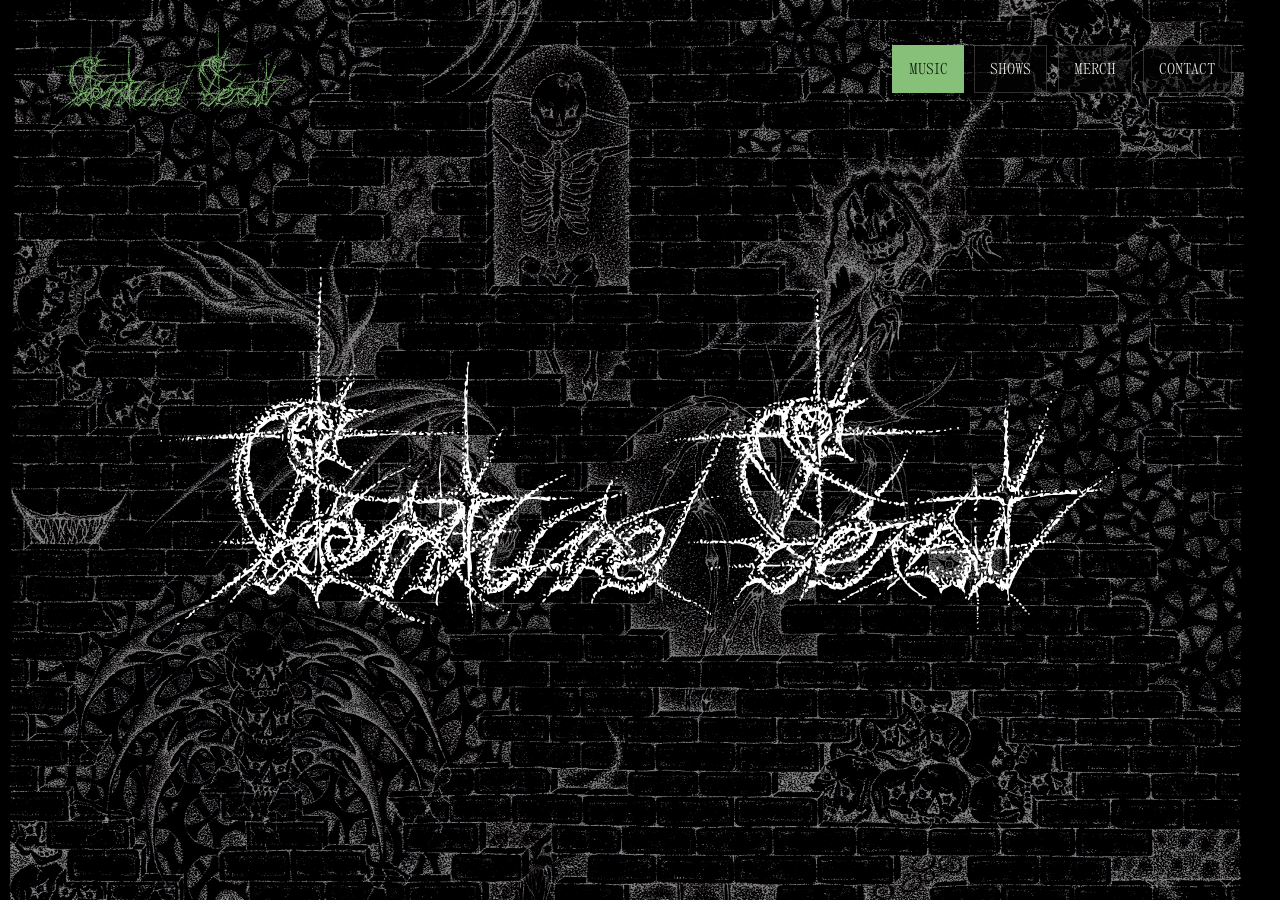
<file: index.html>
<!doctype html>
<html lang="en">
  <head>
    <meta charset="utf-8" />
    <meta name="viewport" content="width=device-width, initial-scale=1" />
    <title>Torture Test</title>
    <meta name="description" content="Torture Test." />
    <meta property="og:title" content="Torture Test" />
    <meta property="og:description" content="Torture Test." />
    <meta property="og:image" content="assets/kevin-drawing-negative-web.jpg" />
    <link rel="icon" href="assets/favicon.png" />
    <link rel="stylesheet" href="styles.css" />
  </head>
  <body>
    <header class="site-header" aria-label="Primary">
      <a class="mark" href="index.html" aria-label="Torture Test home">
        <img src="assets/torture-test-logo-green.svg" alt="Torture Test" />
      </a>
      <nav class="nav-links" aria-label="Main navigation">
        <a class="nav-primary" href="music.html">Music</a>
        <a href="shows.html">Shows</a>
        <a href="merch.html">Merch</a>
        <a href="contact.html">Contact</a>
      </nav>
    </header>

    <main>
      <section class="hero" aria-label="Torture Test">
        <div class="hero-media" aria-hidden="true"></div>
        <div class="hero-copy">
          <img
            class="hero-logo"
            src="assets/torture-test-logo-white.svg"
            alt="Torture Test"
          />
        </div>
      </section>
    </main>
  </body>
</html>
</file>
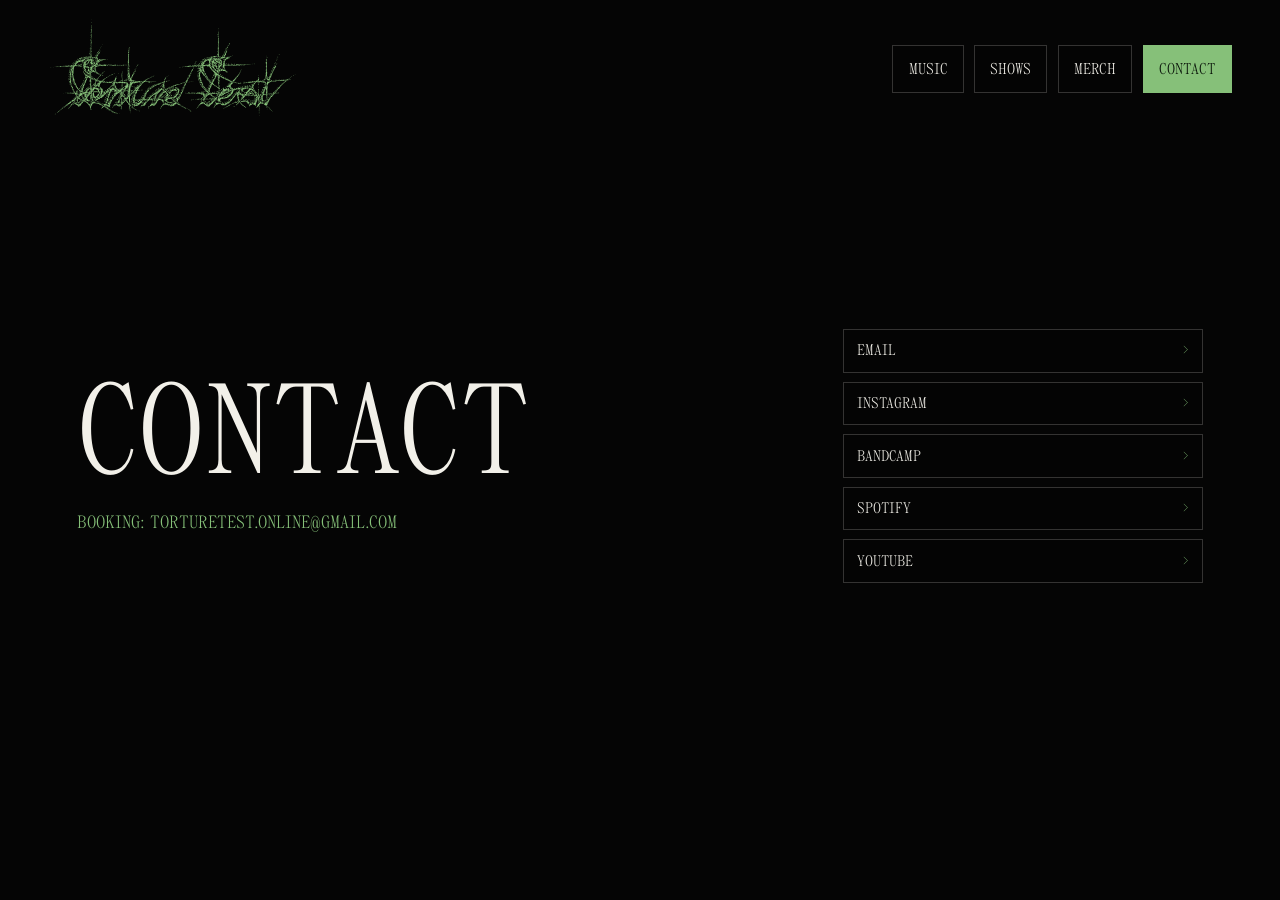
<file: contact.html>
<!doctype html>
<html lang="en">
  <head>
    <meta charset="utf-8" />
    <meta name="viewport" content="width=device-width, initial-scale=1" />
    <title>Contact | Torture Test</title>
    <meta name="description" content="Contact Torture Test." />
    <meta property="og:title" content="Contact | Torture Test" />
    <meta property="og:description" content="Contact Torture Test." />
    <meta property="og:image" content="assets/kevin-drawing-negative-web.jpg" />
    <link rel="icon" href="assets/favicon.png" />
    <link rel="stylesheet" href="styles.css" />
  </head>
  <body>
    <header class="site-header" aria-label="Primary">
      <a class="mark" href="index.html" aria-label="Torture Test home">
        <img src="assets/torture-test-logo-green.svg" alt="Torture Test" />
      </a>
      <nav class="nav-links" aria-label="Main navigation">
        <a href="music.html">Music</a>
        <a href="shows.html">Shows</a>
        <a href="merch.html">Merch</a>
        <a href="contact.html" aria-current="page">Contact</a>
      </nav>
    </header>

    <main class="page-main">
      <section class="page-title-section" aria-labelledby="contact-title">
        <div class="page-copy">
          <h1 id="contact-title">Contact</h1>
          <p class="status-line">Booking: torturetest.online@gmail.com</p>
        </div>
        <div class="link-panel" aria-label="Contact links">
          <a href="mailto:torturetest.online@gmail.com">Email</a>
          <a href="https://www.instagram.com/torturetest_/" target="_blank" rel="noreferrer">Instagram</a>
          <a href="https://torturetest.bandcamp.com/" target="_blank" rel="noreferrer">Bandcamp</a>
          <a href="https://open.spotify.com/artist/5TfyMR2w3XssRGvOT5BtSp" target="_blank" rel="noreferrer">Spotify</a>
          <a href="https://www.youtube.com/@TortureTest.online" target="_blank" rel="noreferrer">YouTube</a>
        </div>
      </section>
    </main>
  </body>
</html>
</file>
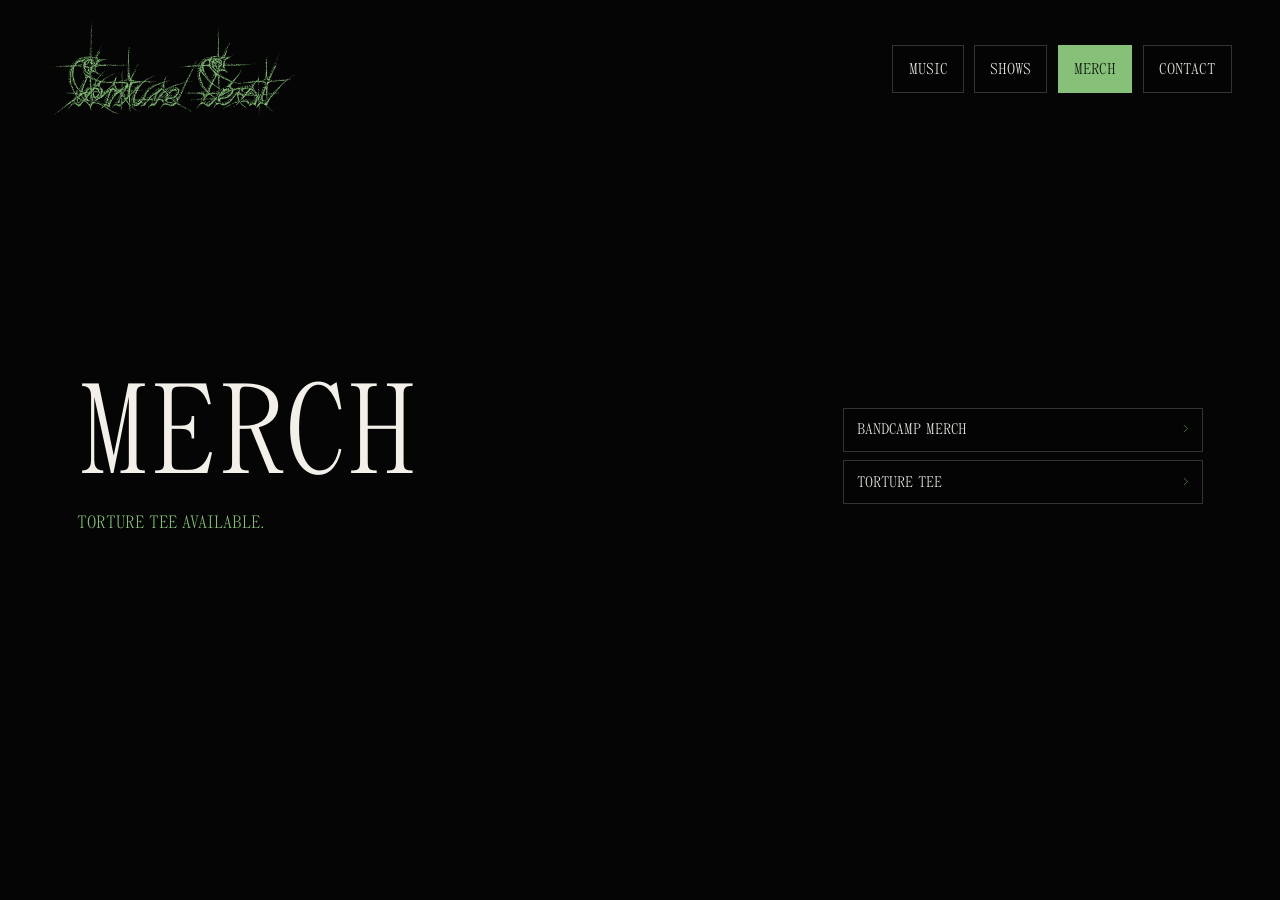
<file: merch.html>
<!doctype html>
<html lang="en">
  <head>
    <meta charset="utf-8" />
    <meta name="viewport" content="width=device-width, initial-scale=1" />
    <title>Merch | Torture Test</title>
    <meta name="description" content="Merch from Torture Test." />
    <meta property="og:title" content="Merch | Torture Test" />
    <meta property="og:description" content="Merch from Torture Test." />
    <meta property="og:image" content="assets/kevin-drawing-negative-web.jpg" />
    <link rel="icon" href="assets/favicon.png" />
    <link rel="stylesheet" href="styles.css" />
  </head>
  <body>
    <header class="site-header" aria-label="Primary">
      <a class="mark" href="index.html" aria-label="Torture Test home">
        <img src="assets/torture-test-logo-green.svg" alt="Torture Test" />
      </a>
      <nav class="nav-links" aria-label="Main navigation">
        <a href="music.html">Music</a>
        <a href="shows.html">Shows</a>
        <a href="merch.html" aria-current="page">Merch</a>
        <a href="contact.html">Contact</a>
      </nav>
    </header>

    <main class="page-main">
      <section class="page-title-section" aria-labelledby="merch-title">
        <div class="page-copy">
          <h1 id="merch-title">Merch</h1>
          <p class="status-line">Torture Tee available.</p>
        </div>
        <div class="link-panel" aria-label="Merch links">
          <a href="https://torturetest.bandcamp.com/merch" target="_blank" rel="noreferrer">Bandcamp Merch</a>
          <a href="https://torturetest.bandcamp.com/merch/torture-tee" target="_blank" rel="noreferrer">Torture Tee</a>
        </div>
      </section>
    </main>
  </body>
</html>
</file>
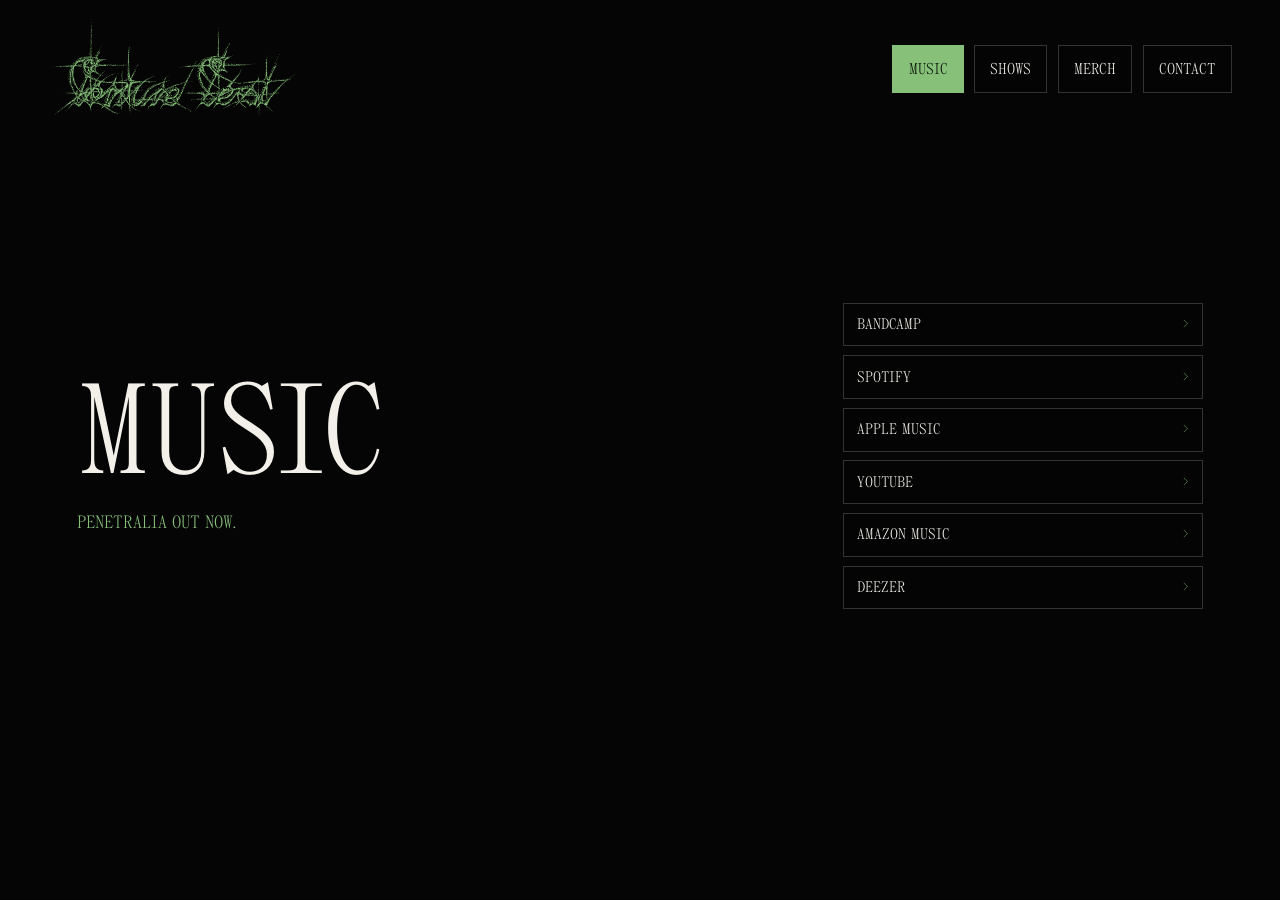
<file: music.html>
<!doctype html>
<html lang="en">
  <head>
    <meta charset="utf-8" />
    <meta name="viewport" content="width=device-width, initial-scale=1" />
    <title>Music | Torture Test</title>
    <meta name="description" content="Music from Torture Test." />
    <meta property="og:title" content="Music | Torture Test" />
    <meta property="og:description" content="Music from Torture Test." />
    <meta property="og:image" content="assets/kevin-drawing-negative-web.jpg" />
    <link rel="icon" href="assets/favicon.png" />
    <link rel="stylesheet" href="styles.css" />
  </head>
  <body>
    <header class="site-header" aria-label="Primary">
      <a class="mark" href="index.html" aria-label="Torture Test home">
        <img src="assets/torture-test-logo-green.svg" alt="Torture Test" />
      </a>
      <nav class="nav-links" aria-label="Main navigation">
        <a href="music.html" aria-current="page">Music</a>
        <a href="shows.html">Shows</a>
        <a href="merch.html">Merch</a>
        <a href="contact.html">Contact</a>
      </nav>
    </header>

    <main class="page-main">
      <section class="page-title-section" aria-labelledby="music-title">
        <div class="page-copy">
          <h1 id="music-title">Music</h1>
          <p class="status-line">Penetralia out now.</p>
        </div>
        <div class="link-panel" aria-label="Music links">
          <a href="https://torturetest.bandcamp.com/music" target="_blank" rel="noreferrer">Bandcamp</a>
          <a href="https://open.spotify.com/artist/5TfyMR2w3XssRGvOT5BtSp" target="_blank" rel="noreferrer">Spotify</a>
          <a href="https://music.apple.com/us/artist/torture-test/1680491827" target="_blank" rel="noreferrer">Apple Music</a>
          <a href="https://www.youtube.com/@TortureTest.online" target="_blank" rel="noreferrer">YouTube</a>
          <a href="https://music.amazon.com/artists/B0C1CPFBDF/torture-test" target="_blank" rel="noreferrer">Amazon Music</a>
          <a href="https://www.deezer.com/en/artist/208148067" target="_blank" rel="noreferrer">Deezer</a>
        </div>
      </section>
    </main>
  </body>
</html>
</file>
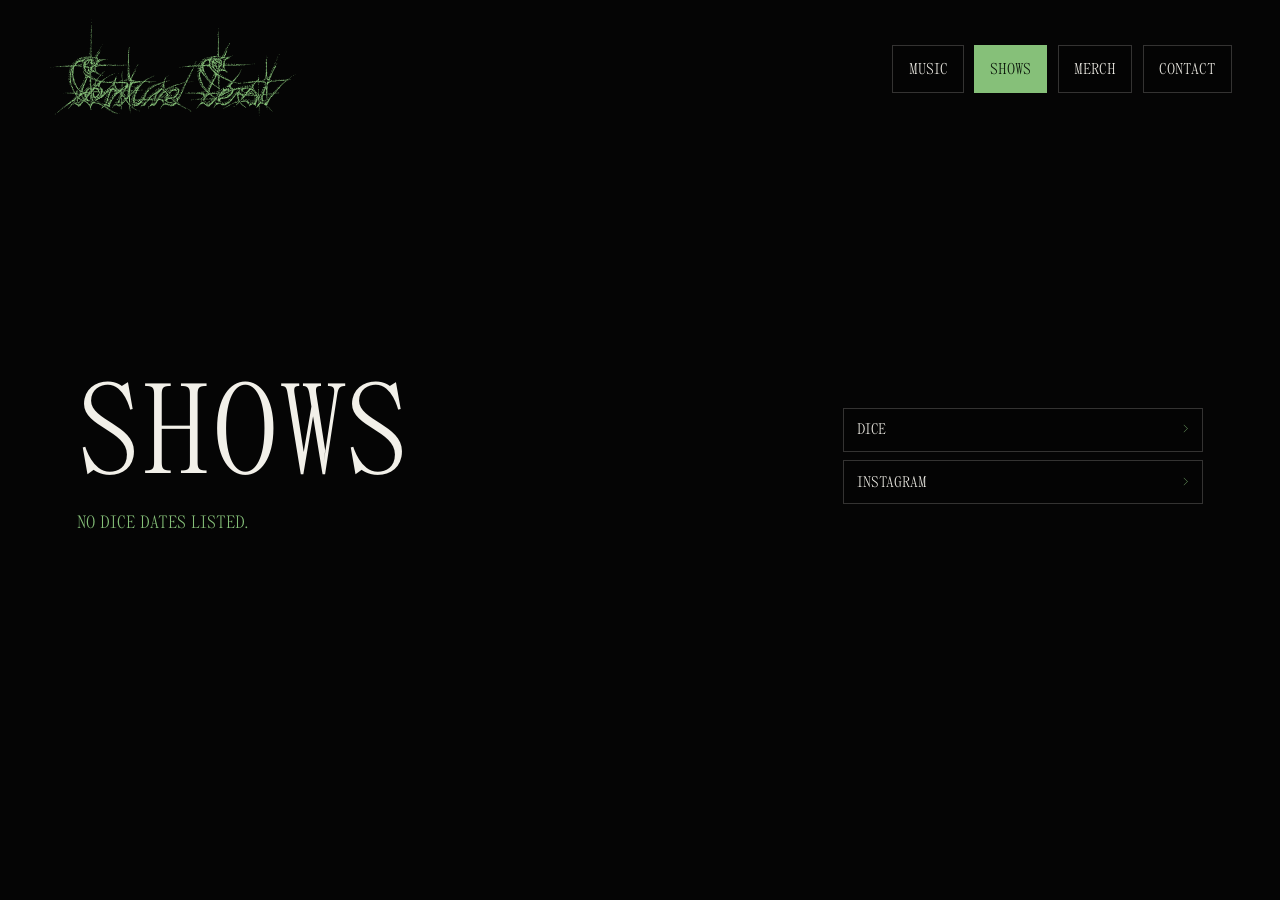
<file: shows.html>
<!doctype html>
<html lang="en">
  <head>
    <meta charset="utf-8" />
    <meta name="viewport" content="width=device-width, initial-scale=1" />
    <title>Shows | Torture Test</title>
    <meta name="description" content="Shows from Torture Test." />
    <meta property="og:title" content="Shows | Torture Test" />
    <meta property="og:description" content="Shows from Torture Test." />
    <meta property="og:image" content="assets/kevin-drawing-negative-web.jpg" />
    <link rel="icon" href="assets/favicon.png" />
    <link rel="stylesheet" href="styles.css" />
  </head>
  <body>
    <header class="site-header" aria-label="Primary">
      <a class="mark" href="index.html" aria-label="Torture Test home">
        <img src="assets/torture-test-logo-green.svg" alt="Torture Test" />
      </a>
      <nav class="nav-links" aria-label="Main navigation">
        <a href="music.html">Music</a>
        <a href="shows.html" aria-current="page">Shows</a>
        <a href="merch.html">Merch</a>
        <a href="contact.html">Contact</a>
      </nav>
    </header>

    <main class="page-main">
      <section class="page-title-section" aria-labelledby="shows-title">
        <div class="page-copy">
          <h1 id="shows-title">Shows</h1>
          <p class="status-line">No DICE dates listed.</p>
        </div>
        <div class="link-panel" aria-label="Shows links">
          <a href="https://dice.fm/artist/torture-test-8p5r2?lng=en-US" target="_blank" rel="noreferrer">DICE</a>
          <a href="https://www.instagram.com/torturetest_/" target="_blank" rel="noreferrer">Instagram</a>
        </div>
      </section>
    </main>
  </body>
</html>
</file>
<file: styles.css>
@font-face {
  font-family: "Panama";
  src: url("assets/Panama-Regular.otf") format("opentype");
  font-display: swap;
}

:root {
  color-scheme: dark;
  --ink: #f2f0e9;
  --black: #050505;
  --line: rgba(242, 240, 233, 0.2);
  --acid: #86c079;
  --shadow: rgba(0, 0, 0, 0.72);
  --font-display: "Panama", Impact, Haettenschweiler, "Arial Narrow Bold", sans-serif;
  --font-body: Arial, Helvetica, sans-serif;
}

* {
  box-sizing: border-box;
}

html {
  height: 100%;
  overflow: hidden;
  background: var(--black);
}

body {
  min-height: 100%;
  height: 100%;
  margin: 0;
  overflow: hidden;
  color: var(--ink);
  background: var(--black);
  font-family: var(--font-body);
  letter-spacing: 0;
}

a {
  color: inherit;
  text-decoration: none;
}

img {
  display: block;
  max-width: 100%;
}

.site-header {
  position: fixed;
  top: 0;
  left: 0;
  right: 0;
  z-index: 20;
  display: flex;
  align-items: center;
  justify-content: space-between;
  gap: 1.5rem;
  min-height: 76px;
  padding: 1rem clamp(1rem, 4vw, 3rem);
}

.mark {
  width: clamp(144px, 21vw, 250px);
  flex: 0 0 auto;
}

.nav-links {
  display: flex;
  align-items: center;
  justify-content: flex-end;
  flex-wrap: wrap;
  gap: 0.65rem;
  font-family: var(--font-display);
  font-size: 0.98rem;
  text-transform: uppercase;
}

.nav-links a {
  display: inline-flex;
  align-items: center;
  justify-content: center;
  min-height: 42px;
  padding: 0.75rem 0.95rem;
  color: var(--ink);
  background: rgba(5, 5, 5, 0.54);
  border: 1px solid var(--line);
  transition: transform 160ms ease, border-color 160ms ease, background 160ms ease;
}

.nav-links a:hover,
.nav-links a:focus-visible {
  transform: translateY(-2px);
  border-color: var(--acid);
}

.nav-links a[aria-current="page"],
.nav-links a.nav-primary {
  color: #061006;
  background: var(--acid);
  border-color: var(--acid);
}

.hero {
  position: relative;
  display: grid;
  height: 100vh;
  height: 100dvh;
  min-height: 0;
  overflow: hidden;
}

.hero-media {
  position: absolute;
  inset: 0;
  background: url("assets/kevin-drawing-negative-web.jpg") center / cover;
  transform: scale(1.02);
  filter: brightness(0.56) contrast(1.12);
}

.hero-copy {
  position: relative;
  align-self: center;
  width: min(980px, calc(100% - 2rem));
  margin: 0 auto;
}

.hero-logo {
  width: 100%;
  filter: drop-shadow(0 2rem 2.5rem var(--shadow));
}

.page-main {
  display: grid;
  align-items: center;
  height: 100vh;
  height: 100dvh;
  min-height: 0;
  overflow: hidden;
  padding: 76px clamp(1rem, 6vw, 6rem) clamp(1.25rem, 5vw, 4rem);
}

.page-title-section {
  display: grid;
  grid-template-columns: minmax(0, 0.95fr) minmax(240px, 0.7fr);
  gap: clamp(1.5rem, 6vw, 5rem);
  align-items: center;
  width: min(1160px, 100%);
  margin: 0 auto;
}

.page-copy {
  min-width: 0;
}

h1,
p {
  margin-top: 0;
}

h1 {
  max-width: 10ch;
  margin-bottom: 0;
  font-family: var(--font-display);
  font-size: clamp(3.5rem, 10vw, 8rem);
  font-weight: 400;
  line-height: 0.88;
  text-transform: uppercase;
}

.status-line {
  margin: clamp(1rem, 2vw, 1.4rem) 0 0;
  color: var(--acid);
  font-family: var(--font-display);
  font-size: clamp(0.92rem, 1.4vw, 1.12rem);
  line-height: 1.25;
  text-transform: uppercase;
}

.link-panel {
  display: grid;
  width: min(360px, 100%);
  gap: 0.55rem;
  justify-self: end;
}

.link-panel a {
  display: flex;
  align-items: center;
  justify-content: space-between;
  min-height: 40px;
  padding: 0.65rem 0.82rem;
  color: var(--ink);
  background: rgba(5, 5, 5, 0.54);
  border: 1px solid var(--line);
  font-family: var(--font-display);
  font-size: clamp(0.84rem, 1.2vw, 0.98rem);
  text-transform: uppercase;
  transition: transform 160ms ease, border-color 160ms ease, background 160ms ease;
}

.link-panel a::after {
  content: ">";
  color: var(--acid);
}

.link-panel a:hover,
.link-panel a:focus-visible {
  transform: translateY(-2px);
  border-color: var(--acid);
}

@media (max-width: 820px) {
  .site-header {
    align-items: flex-start;
    min-height: 112px;
  }

  .nav-links {
    max-width: 17rem;
    gap: 0.45rem;
    font-size: 0.84rem;
  }

  .nav-links a {
    min-height: 36px;
    padding: 0.55rem 0.65rem;
  }

  .page-main {
    padding-top: 112px;
  }

  .page-title-section {
    grid-template-columns: 1fr;
    gap: clamp(1.25rem, 4vw, 2rem);
  }

  h1 {
    font-size: clamp(3.4rem, 18vw, 6.4rem);
  }

  .link-panel {
    width: min(360px, 100%);
    justify-self: start;
  }
}

@media (max-width: 520px) {
  .site-header {
    display: grid;
    justify-items: start;
    gap: 0.7rem;
    padding: 0.8rem;
  }

  .mark {
    width: 132px;
  }

  .nav-links {
    justify-content: flex-start;
    max-width: 100%;
    font-size: 0.78rem;
  }

  .nav-links a {
    min-height: 32px;
    padding: 0.42rem 0.52rem;
  }

  .hero-media {
    background-position: 46% center;
  }

  .hero-copy {
    width: min(760px, calc(100% - 1.5rem));
  }

  .page-main {
    padding: 132px 0.8rem 1rem;
  }

  .page-title-section {
    align-content: center;
    transform: translateY(-2vh);
  }

  .link-panel {
    width: 100%;
    gap: 0.42rem;
  }

  .link-panel a {
    min-height: 34px;
    padding: 0.48rem 0.58rem;
  }
}
</file>
